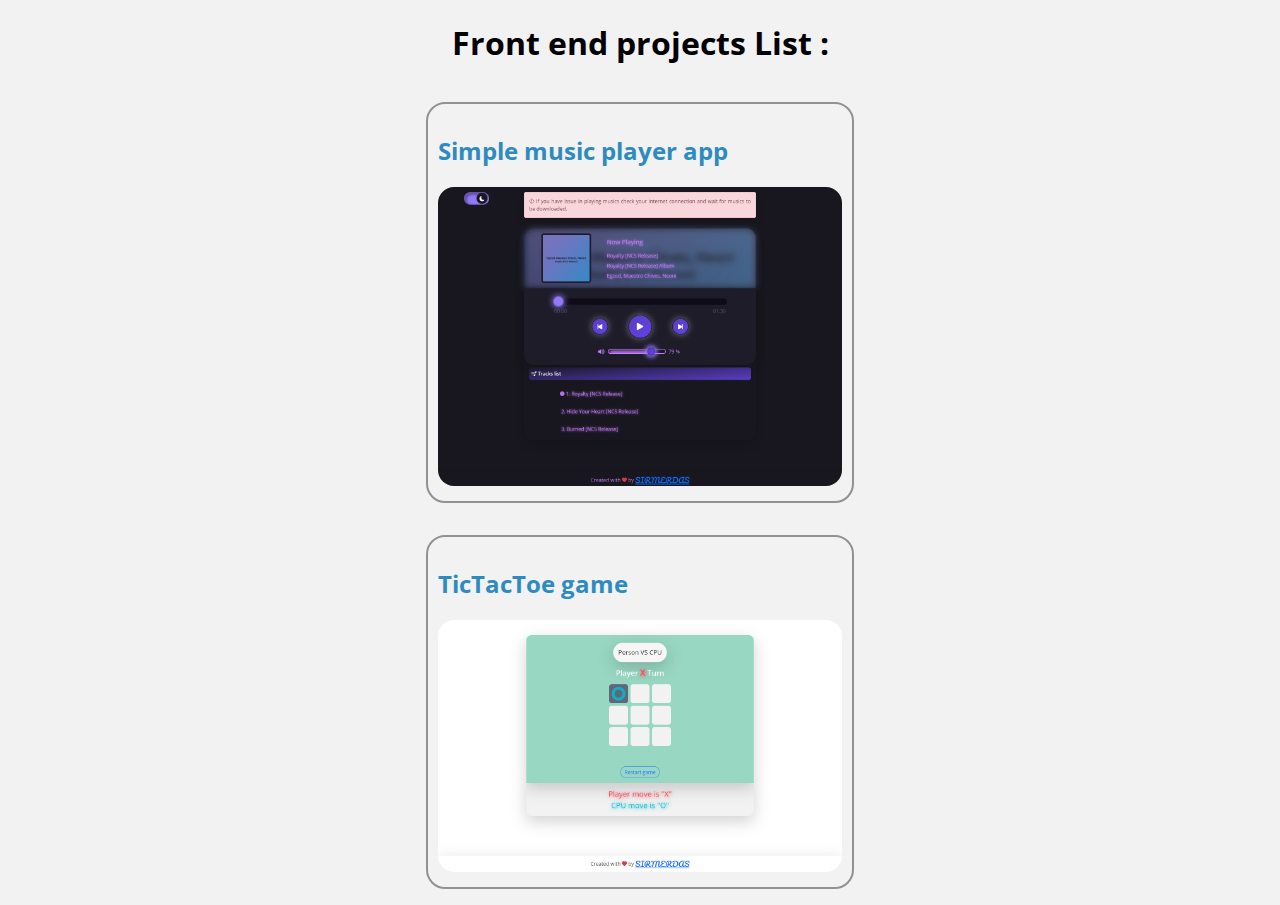
<file: index.html>
<!DOCTYPE html>
<html lang="en">
  <head>
    <meta charset="UTF-8" />
    <meta name="viewport" content="width=device-width, initial-scale=1.0" />
    <link rel="preconnect" href="https://fonts.googleapis.com" />
    <link rel="preconnect" href="https://fonts.gstatic.com" crossorigin />
    <link
      href="https://fonts.googleapis.com/css2?family=Open+Sans:wght@300;400;500&display=swap"
      rel="stylesheet"
    />
    <title>Front end projects</title>
    <style>
      * {
        transition: 0.5s all ease;
      }
      body {
        font-family: "Open Sans", sans-serif;
        box-sizing: border-box;
        margin: 0;
        background-color: #f2f2f2;
        padding: 0;
      }
      .container {
        width: 70%;
        margin: 0 auto;
        height: 100vh;
      }
      .main {
        display: flex;
        flex-direction: column;

        justify-content: center;
        align-items: center;
      }
      .item {
        width: 45%;
        margin: 1rem;
        border: 2px solid rgba(0, 0, 0, 0.4);
        border-radius: 1.2rem;
        padding: 10px;
      }
      .item:is(:hover) {
        box-shadow: 0px 0px 20px 4px rgba(0, 0, 0, 0.4);
      }
      .item > a {
        text-decoration: none;
        color: #2e8bc0;
      }
      .item > a > img {
        width: 100%;
        border-radius: 1rem;
      }
      @media (max-width: 991.98px) {
        .container {
          width: 100%;
        }
        .item {
          width: 80%;
        }
      }
    </style>
  </head>
  <body>
    <div class="container">
      <div class="main">
        <h1>Front end projects List :</h1>
        <div class="item">
          <a href="musicPlayer/">
            <h2>Simple music player app</h2>
            <img src="musicPlayer/screenshot.png" alt="MusicPlayer" />
          </a>
        </div>
        <div class="item">
          <a href="TicTacToe/">
            <h2>TicTacToe game</h2>
            <img src="TicTacToe/screenshot.png" alt="TicTacToe" />
          </a>
        </div>
      </div>
    </div>
  </body>
</html>
</file>
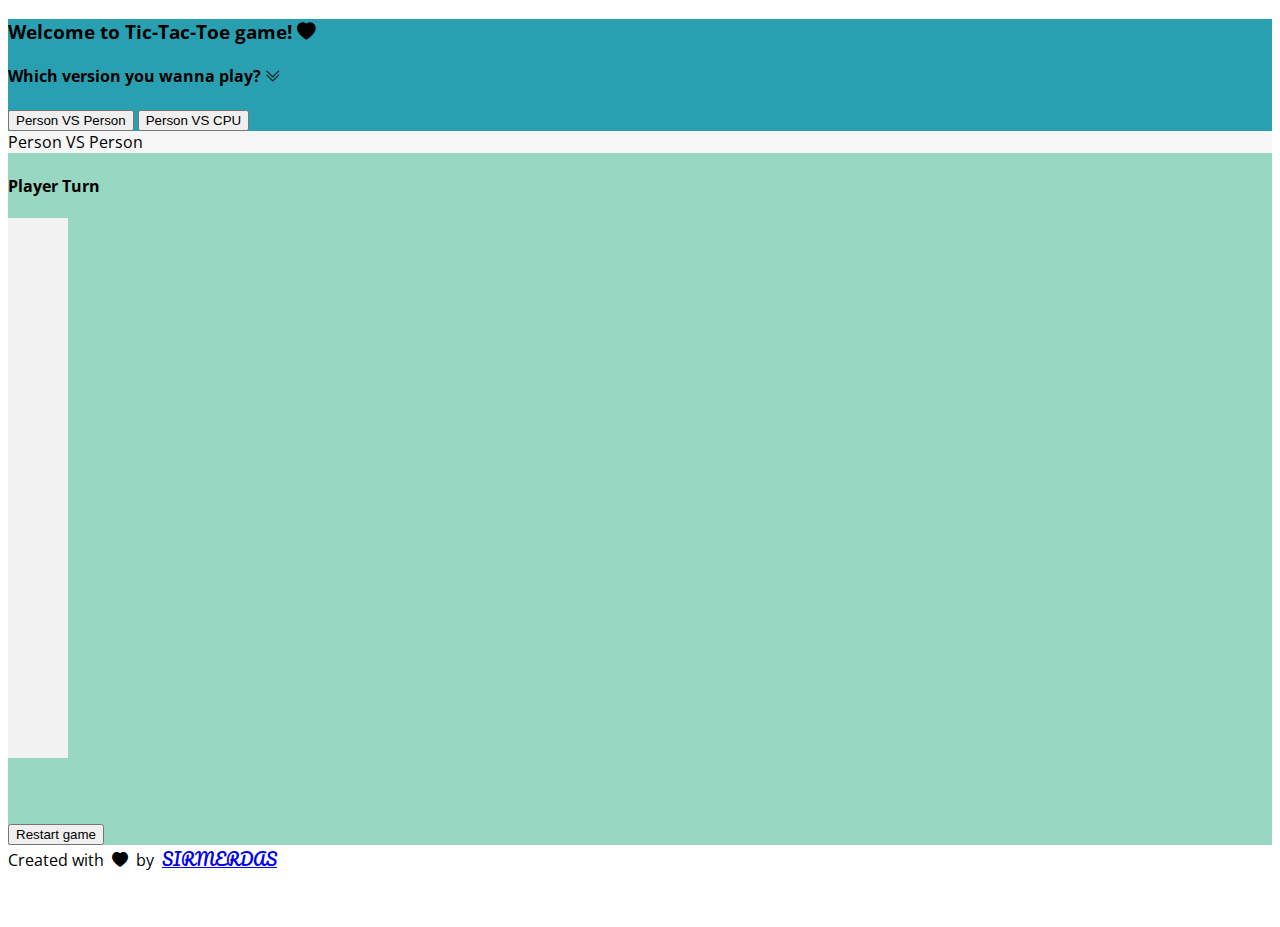
<file: TicTacToe/index.html>
<!DOCTYPE html>
<html lang="en">
  <head>
    <meta charset="utf-8" />
    <meta name="viewport" content="width=device-width, initial-scale=1" />
    <title>Tic Tac Toe game</title>
    <link rel="stylesheet" href="assets/style/style.css" />
    <link
      href="https://cdn.jsdelivr.net/npm/bootstrap@5.3.1/dist/css/bootstrap.min.css"
      rel="stylesheet"
      integrity="sha384-4bw+/aepP/YC94hEpVNVgiZdgIC5+VKNBQNGCHeKRQN+PtmoHDEXuppvnDJzQIu9"
      crossorigin="anonymous"
    />
    <link rel="preconnect" href="https://fonts.googleapis.com" />
    <link rel="preconnect" href="https://fonts.gstatic.com" crossorigin />
    <link
      href="https://fonts.googleapis.com/css2?family=Open+Sans:wght@300;400;500&family=Pacifico&display=swap"
      rel="stylesheet"
    />
    <link
      rel="stylesheet"
      href="https://cdn.jsdelivr.net/npm/bootstrap-icons@1.10.5/font/bootstrap-icons.css"
    />
  </head>
  <body class="">
    <div class="d-flex flex-column" style="height: 100vh">
      <div class="container mb-3">
        <div class="row">
          <div class="col-md-2 my-3"></div>
          <div class="col-md-8 pt-md-5">
            <div
              class="d-flex flex-column w-100 justify-content-center rounded-3 px-2"
            >
              <div
                class="w-100 mainGameContainer py-3 position-relative rounded-top-4 shadow-lg"
              >
                <div
                  class="w-100 position-absolute text-white top-0 rounded-top-3 d-flex justify-content-center flex-column text-center h-100"
                  id="gameMode"
                >
                  <h3 class="fs-3">
                    Welcome to Tic-Tac-Toe game!
                    <span class="text-danger"
                      ><i class="bi bi-heart-fill"></i
                    ></span>
                  </h3>
                  <h4 class="fs-5 mt-3">
                    Which version you wanna play?
                    <i class="bi bi-chevron-double-down"></i>
                  </h4>
                  <div class="mt-3">
                    <button
                      class="btn shadow btn-light px-2 fs-5 mx-2 rounded-pill"
                      title="Person Vs Person"
                      id="gameModePerson"
                      data-game-mode="pVp"
                    >
                      Person VS Person
                    </button>
                    <button
                      class="btn shadow btn-primary fs-5 mx-2 px-2 rounded-pill"
                      title="Person Vs CPU"
                      id="gameModeCpu"
                      data-game-mode="pVc"
                    >
                      Person VS CPU
                    </button>
                  </div>
                </div>

                <div class="d-flex justify-content-center w-100 my-2">
                  <div
                    class="d-flex fs-5 p-3 justify-content-center align-items-center rounded-pill shadow-lg"
                    id="mode"
                  >
                    Person VS Person
                  </div>
                </div>
                <h4 class="text-center my-3 text-white">
                  Player
                  <span class="fw-bolder fs-3" id="currentPlayer"></span> Turn
                </h4>
                <div class="mainPad my-3">
                  <div class="row justify-content-center">
                    <div
                      class="col-md-4 rounded-3 d-flex justify-content-center align-items-center itemX m-1 p-2 pad-item"
                    >
                      <div class="pad-icon" data-pad-key="0"></div>
                    </div>
                    <div
                      class="col-md-4 rounded-3 d-flex justify-content-center align-items-center itemX m-1 p-2 pad-item"
                    >
                      <div class="pad-icon" data-pad-key="1"></div>
                    </div>
                    <div
                      class="col-md-4 rounded-3 d-flex justify-content-center align-items-center itemX m-1 p-2 pad-item"
                    >
                      <div class="pad-icon" data-pad-key="2"></div>
                    </div>
                  </div>
                  <div class="row justify-content-center">
                    <div
                      class="col-md-4 rounded-3 d-flex justify-content-center align-items-center itemX m-1 p-2 pad-item"
                    >
                      <div class="pad-icon" data-pad-key="3"></div>
                    </div>
                    <div
                      class="col-md-4 rounded-3 d-flex justify-content-center align-items-center itemX m-1 p-2 pad-item"
                    >
                      <div class="pad-icon" data-pad-key="4"></div>
                    </div>
                    <div
                      class="col-md-4 rounded-3 d-flex justify-content-center align-items-center itemX m-1 p-2 pad-item"
                    >
                      <div class="pad-icon" data-pad-key="5"></div>
                    </div>
                  </div>
                  <div class="row justify-content-center">
                    <div
                      class="col-md-4 rounded-3 d-flex justify-content-center align-items-center itemX m-1 p-2 pad-item"
                    >
                      <div class="pad-icon" data-pad-key="6"></div>
                    </div>
                    <div
                      class="col-md-4 rounded-3 d-flex justify-content-center align-items-center itemX m-1 p-2 pad-item"
                    >
                      <div class="pad-icon" data-pad-key="7"></div>
                    </div>
                    <div
                      class="col-md-4 rounded-3 d-flex justify-content-center align-items-center itemX m-1 p-2 pad-item"
                    >
                      <div class="pad-icon" data-pad-key="8"></div>
                    </div>
                  </div>
                </div>
                <h4 class="text-center opacity-0 my-3" id="winnerText">
                  &nbsp;&nbsp;&nbsp;
                </h4>
                <div class="row justify-content-center">
                  <div class="col-md-4 text-center">
                    <button
                      class="btn btn-outline-primary rounded-pill"
                      id="reset"
                    >
                      Restart game
                    </button>
                  </div>
                </div>
              </div>
              <div
                class="cpuPersonMove text-white rounded-bottom-4 py-3 text-center shadow-lg"
                id="movesAnnounce"
              >
                <div class="fs-4 xMove">Player move is "X"</div>
                <div class="fs-4 oMove">CPU move is "O"</div>
              </div>
            </div>
          </div>
          <div class="col-md-2"></div>
        </div>
      </div>
      <div class="container-fluid mainFooter py-2 shadow-lg mt-auto">
        <div class="row">
          <div
            class="col-12 text-center d-flex align-items-center justify-content-center"
          >
            Created with&nbsp;
            <span class="text-danger"
              ><i class="bi bi-heart-fill"></i>&nbsp;</span
            >
            by&nbsp;
            <a
              href="https://github.com/sirmerdas"
              class="logo fs-4"
              target="_blank"
              >SIRMERDAS</a
            >
          </div>
        </div>
      </div>
    </div>
    <script src="assets/js/app.js"></script>
    <script
      src="https://cdn.jsdelivr.net/npm/bootstrap@5.3.1/dist/js/bootstrap.bundle.min.js"
      integrity="sha384-HwwvtgBNo3bZJJLYd8oVXjrBZt8cqVSpeBNS5n7C8IVInixGAoxmnlMuBnhbgrkm"
      crossorigin="anonymous"
    ></script>
  </body>
</html>
</file>
<file: TicTacToe/assets/style/style.css>
:root {
  --musicPlayerColor: #1e1c29;
  --backGround: #18171f;
  --musicSeekerColor: #0f0c1a;
  --controlBtnBorder: rgba(34, 31, 46, 1);
  --musicBtnShadow: rgba(255, 255, 255, 0.3);
  --textColor: #c77dff;
}

.light {
  --musicPlayerColor: #edebef;
  --backGround: #f0f0f0;
  --musicSeekerColor: #dedde3;
  --controlBtnBorder: rgba(248, 248, 248, 1);
  --musicBtnShadow: rgba(0, 0, 0, 0.3);
  --textColor: rgba(95, 48, 193, 1);
}

* {
  transition: 0.2s all ease;
}
body {
  font-family: "Open Sans", sans-serif !important;
  /* background-color: var(--backGround) !important; */
  transition: 0.7s all ease !important;
}
.mainGameContainer {
  background: #98d7c2;
}
#gameMode {
  z-index: 1;
}

#mode {
  background-color: #f6f6f6;
}

.itemX {
  background-color: #f2f2f2;
  width: 60px !important;
  height: 60px;
  cursor: pointer;
}
.teset {
  border: 1px solid #2193b0;
  outline: 1px solid #2193b0;
}
.logo {
  font-family: "Pacifico", cursive;
}
.pad-item {
  transition: 0.3s all ease;
}
.pad-item:hover {
  box-shadow: inset 3px 3px 6px 5px rgba(0, 0, 0, 0.4);
  transition: 0.3s all ease;
}
.pad-icon {
  width: 100%;
  height: 100%;
  display: none;
  background-size: contain;
}

.xMoveBg {
  background-image: url("../img/x.svg");
}
.oMoveBg {
  background-image: url("../img/o.svg");
}

.xMove {
  color: #f54d62;
  text-shadow: 2px 2px 12px #f54d62;
}
.oMove {
  color: #01bfd7;
  text-shadow: 2px 2px 12px #01bfd7;
}
.tieGame {
  text-shadow: 2px 2px 12px rgba(var(--bs-primary-rgb));
}
.winLine {
  background-color: #87e43a !important;
  box-shadow: 0px 0px 27px -1px;
  transition: 0.2s all ease;
}
.winLine:hover {
  box-shadow: 0px 0px 27px -1px;
}
.deActive {
  background-color: #61677a;
}
.cpuPersonMove {
  background-color: #f2f2f2;
  height: 0;
  opacity: 0;
  transition: 0.5s all ease !important;
}
#gameMode {
  background-color: #29a0b1;
  transition: 0.5s all ease;
}

@keyframes gelatine {
  from,
  to {
    transform: scale(1, 1);
  }
  25% {
    transform: scale(0.9, 1.1);
  }
  50% {
    transform: scale(1.1, 0.9);
  }
  75% {
    transform: scale(0.95, 1.05);
  }
}

@keyframes gelatineWin {
  from,
  to {
    transform: scale(1, 1);
  }
  25% {
    transform: scale(0.8, 1.2);
  }
  50% {
    transform: scale(1.2, 0.8);
  }
  75% {
    transform: scale(0.9, 1.1);
  }
}

@keyframes fade-in-left {
  0% {
    opacity: 0;
    transform: translateX(-20px);
  }
  100% {
    opacity: 1;
    transform: translateX(0);
  }
}
</file>
